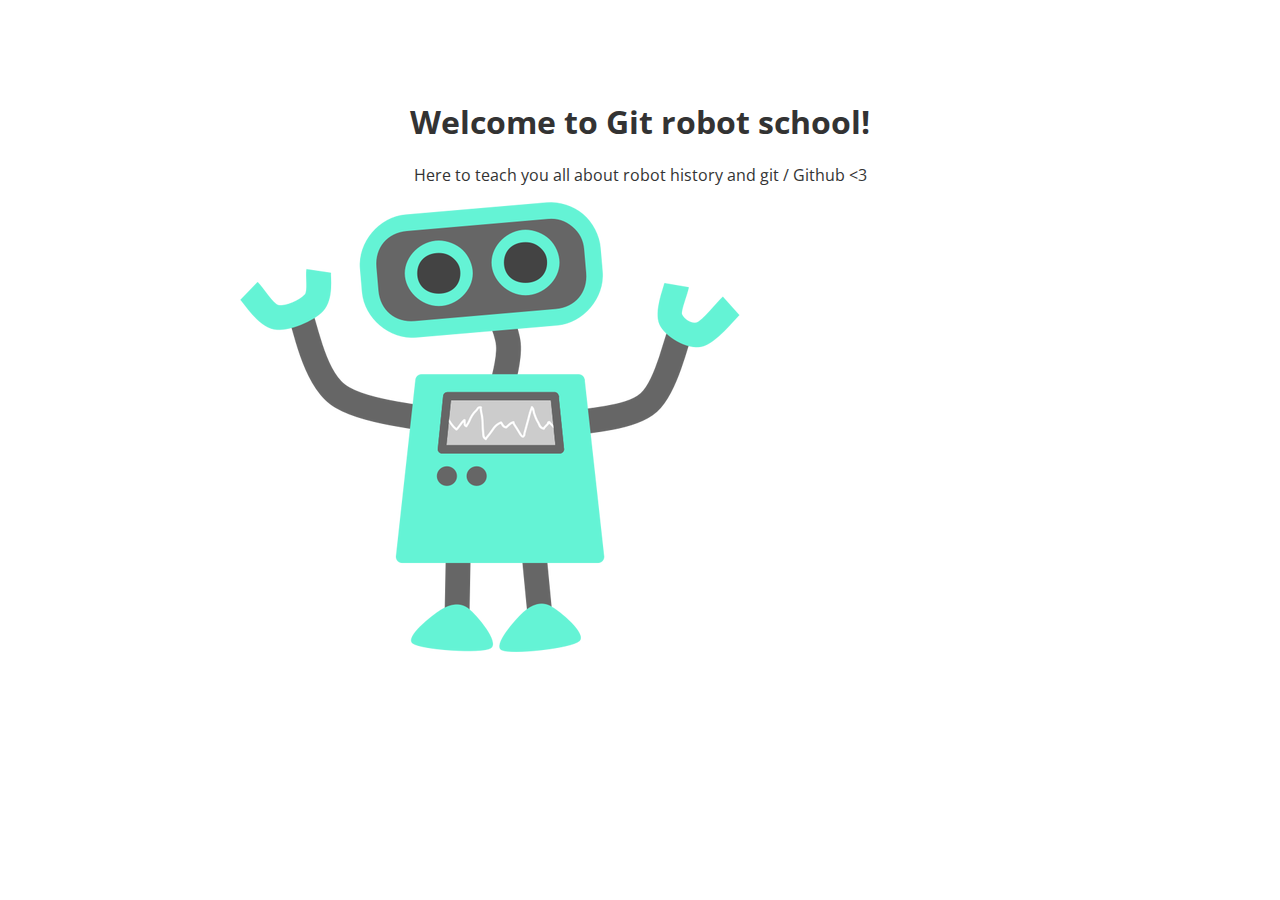
<file: index.html>
<!DOCTYPE html>
<html lang="en">
<head>
	<meta charset="UTF-8">
	<title>Command line and git</title>
	<link href='http://fonts.googleapis.com/css?family=Open+Sans' rel='stylesheet' type='text/css'>
	<link rel="stylesheet" href="css/style.css">
</head>
<body>
	<section>
		<h1>Welcome to Git robot school!</h1>
		<p>Here to teach you all about robot history and git / Github <3</p>
		<img src="img/happy-blue-robot.png">
	</section>
</body>
</html>
</file>
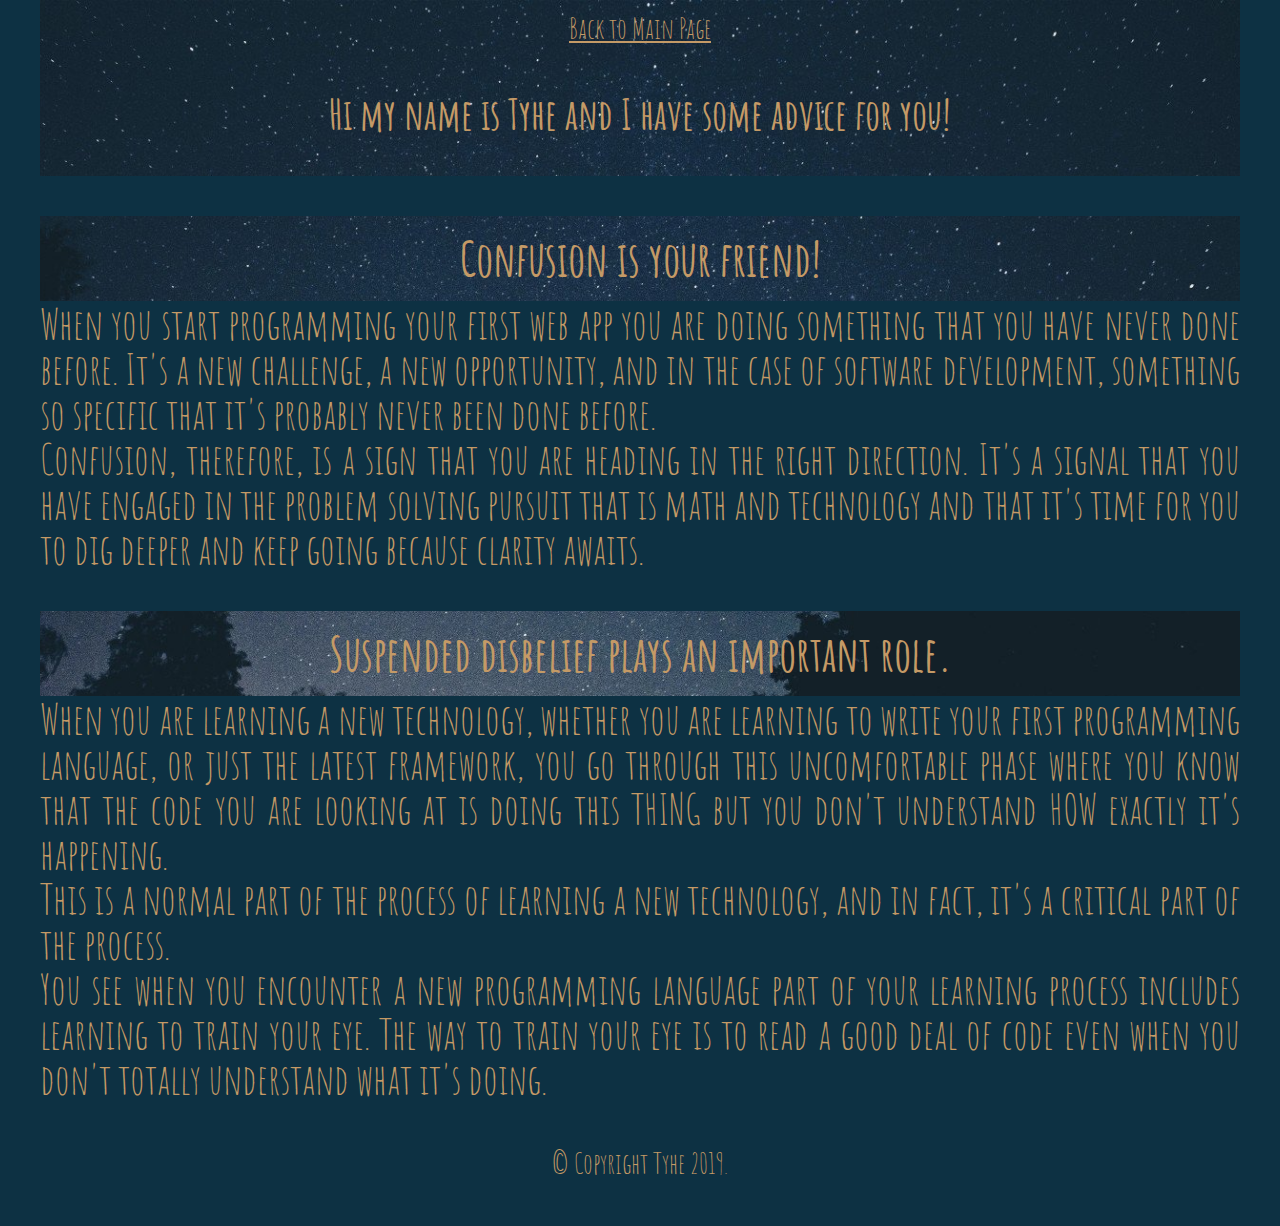
<file: 105-practice/tyhe-ferenc.html>
<!DOCTYPE html>
<html>
    <head>
        <meta charset="utf-8">
        <link rel="stylesheet" type="text/css" href="tyhe-ferenc.css">
		<link href="https://fonts.googleapis.com/css?family=Amatic+SC|Anton" rel="stylesheet">
        <title>Tyhe's Advice For Newbies</title>
    </head>
    <body class="tyhe-advice">
        <header>
            <a href="../index.html">Back to Main Page</a>
            <h1>Hi my name is Tyhe and I have some advice for you!</h1>
        </header>
 
        <section>
            <div class="advice">
                <h4>Confusion is your friend!</h4>
                <p>When you start programming your first web app you are doing something that you have never done before. It's a new challenge, a new opportunity, and in the case of software development, something so specific that it's probably never been done before.</p>
 
                <p>Confusion, therefore, is a sign that you are heading in the right direction. It's a signal that you have engaged in the problem solving pursuit that is math and technology and that it's time for you to dig deeper and keep going because clarity awaits.</p>
 
                <h4>Suspended disbelief plays an important role.</h4>
                <p>When you are learning a new technology, whether you are learning to write your first programming language, or just the latest framework, you go through this uncomfortable phase where you know that the code you are looking at is doing this THING but you don't understand HOW exactly it's happening.</p>
 
                <p>This is a normal part of the process of learning a new technology, and in fact, it's a critical part of the process.</p>
 
                <p>You see when you encounter a new programming language part of your learning process includes learning to train your eye. The way to train your eye is to read a good deal of code even when you don't totally understand what it's doing.</p>
            </div>
        </section>
 
        <footer>
            <p>© Copyright Tyhe 2019.</p>
        </footer>
    </body>
</html>
</file>
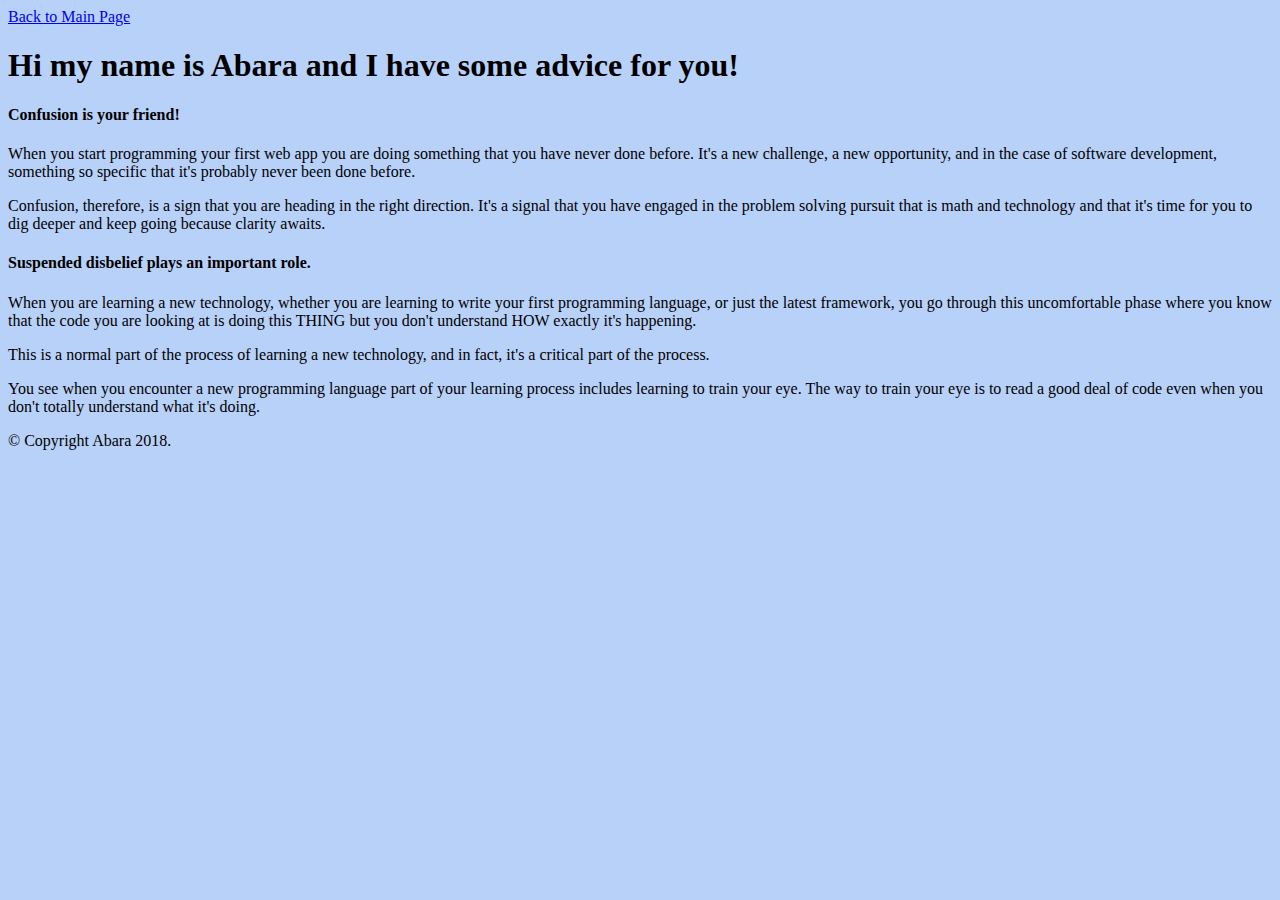
<file: 105-practice/advice/abara-advice.html>
<!DOCTYPE html>
<html>
    <head>
        <meta charset="utf-8">
        <link rel="stylesheet" type="text/css" href="../css/abara-advice.css">
        <!-- replace Skillcrush with your name here -->
        <title>Abara's Advice For Newbies</title>
    </head>

    <!-- replace skillcrush with your name here -->
    <body class="Abara-advice">
        <header>
            <a href="../index.html">Back to Main Page</a>
            <h1>Hi my name is Abara and I have some advice for you!</h1>
        </header>

        <section>
            <div class="advice">
                <h4>Confusion is your friend!</h4>
                <p>When you start programming your first web app you are doing something that you have never done before. It's a new challenge, a new opportunity, and in the case of software development, something so specific that it's probably never been done before.</p>

                <p>Confusion, therefore, is a sign that you are heading in the right direction. It's a signal that you have engaged in the problem solving pursuit that is math and technology and that it's time for you to dig deeper and keep going because clarity awaits.</p>

                <h4>Suspended disbelief plays an important role.</h4>
                <p>When you are learning a new technology, whether you are learning to write your first programming language, or just the latest framework, you go through this uncomfortable phase where you know that the code you are looking at is doing this THING but you don't understand HOW exactly it's happening.</p>

                <p>This is a normal part of the process of learning a new technology, and in fact, it's a critical part of the process.</p>

                <p>You see when you encounter a new programming language part of your learning process includes learning to train your eye. The way to train your eye is to read a good deal of code even when you don't totally understand what it's doing.</p>
            </div>
        </section>

        <footer>
            <!-- replace Skillcrush with your name here -->
            <p>© Copyright Abara 2018.</p>
        </footer>
    </body>
</html>
</file>
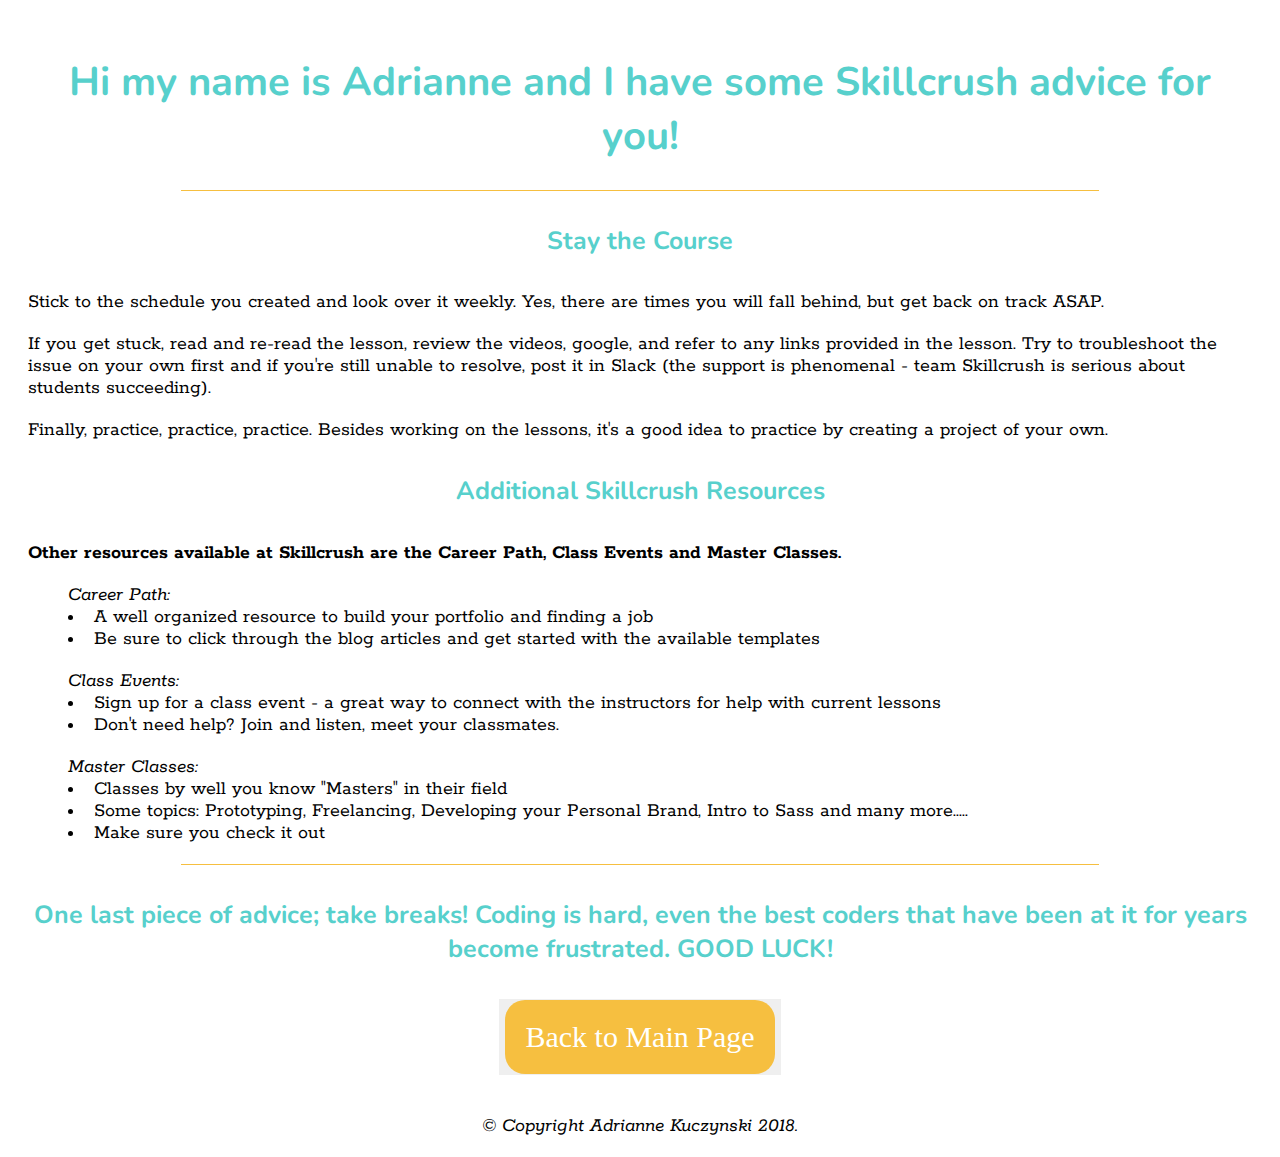
<file: 105-practice/advice/adriannek-advice.html>
<!DOCTYPE html>
<html lang="">

<head>
    <meta charset="utf-8">
    <meta name="viewport" content="width=device-width, initial-scale=1.0">
    <link rel="stylesheet" href="../css/advice-adriannek-style.css" type="text/css">
    <link href="https://fonts.googleapis.com/css?family=Nunito|Rokkitt" rel="stylesheet">
    <title>Adrianne's Skillcrush Advice</title>
</head>

<body class="skillcrush-advice">
    <div class="container">
        <header>
            <h1>Hi my name is Adrianne and I have some Skillcrush advice for you!</h1>
        </header>
        <hr class="border-style">
        <section>
            <div class="advice">
                <h4>Stay the Course</h4>
                <p>Stick to the schedule you created and look over it weekly. Yes, there are times you will fall behind, but get back on track ASAP.</p>

                <p>If you get stuck, read and re-read the lesson, review the videos, google, and refer to any links provided in the lesson. Try to troubleshoot the issue on your own first and if you're still unable to resolve, post it in Slack (the support is phenomenal - team Skillcrush is serious about students succeeding).</p>

                <p>Finally, practice, practice, practice. Besides working on the lessons, it's a good idea to practice by creating a project of your own.</p>

                <h4>Additional Skillcrush Resources</h4>
                <p><strong>Other resources available at Skillcrush are the Career Path, Class Events and Master Classes.</strong></p>
                <ul><em>Career Path:</em><br>
                    <li>A well organized resource to build your portfolio and finding a job</li>
                    <li>Be sure to click through the blog articles and get started with the available templates</li>
                </ul>
                <ul><em>Class Events:</em><br>
                    <li>Sign up for a class event - a great way to connect with the instructors for help with current lessons</li>
                    <li>Don't need help? Join and listen, meet your classmates.</li>
                </ul>
                <ul><em>Master Classes:</em><br>
                    <li>Classes by well you know "Masters" in their field</li>
                    <li>Some topics: Prototyping, Freelancing, Developing your Personal Brand, Intro to Sass and many more.....</li>
                    <li>Make sure you check it out</li>
                </ul>
                <hr class="border-style">
                <h4>One last piece of advice; take breaks! Coding is hard, even the best coders that have been at it for years become frustrated. GOOD LUCK!</h4>
            </div>
            <div class="center">
                <button class="main-page-button"><a href="../index.html">Back to Main Page</a></button>
            </div>
        </section>
    </div>
    <footer>
        <!-- replace Skillcrush with your name here -->
        <p>© Copyright Adrianne Kuczynski 2018.</p>
    </footer>
</body>

</html>
</file>
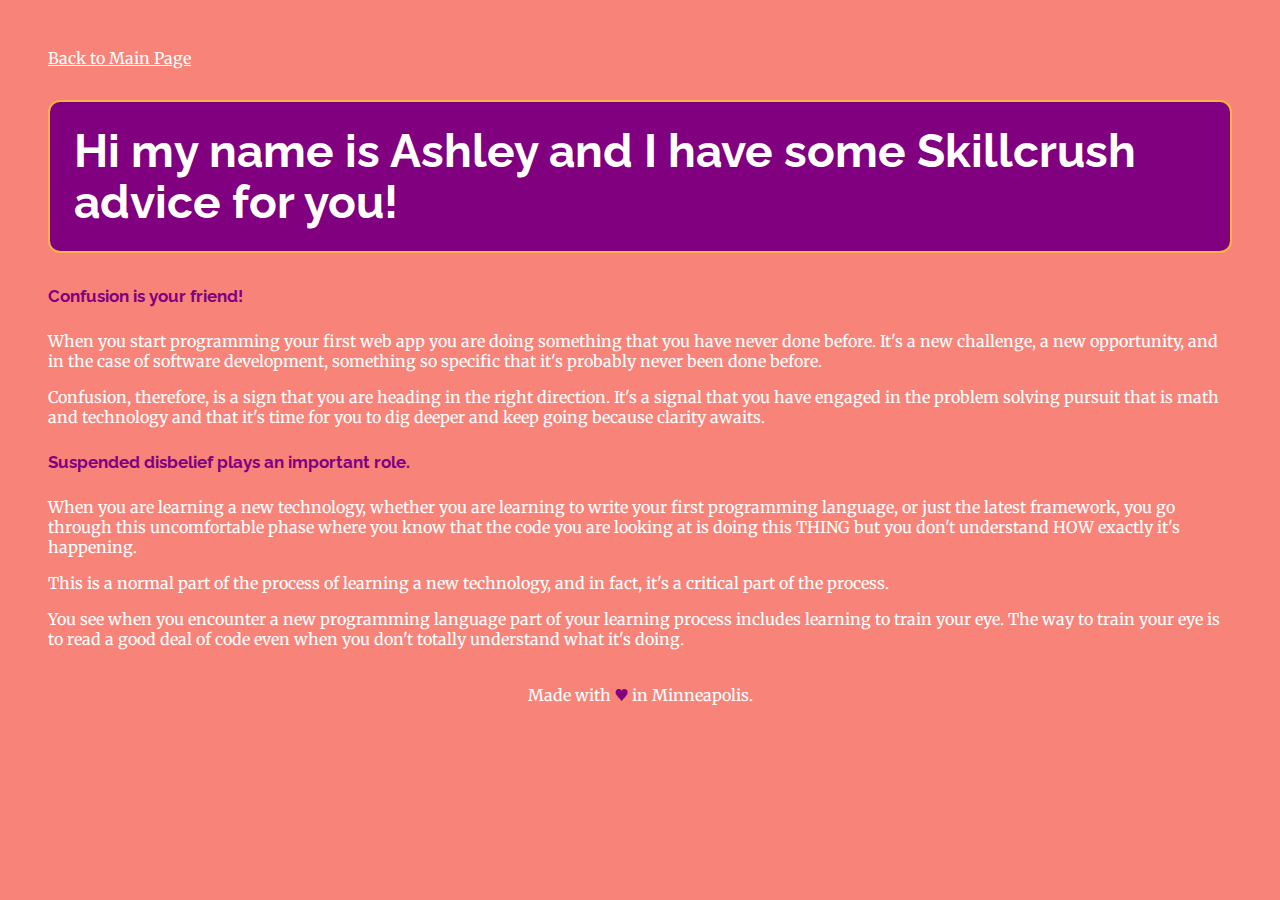
<file: 105-practice/advice/advice-ashley.html>
<!DOCTYPE html>
<html>
    <head>
        <meta charset="utf-8">
        <link rel="stylesheet" type="text/css" href="../css/advice-ashley.css">
      
        <title>Ashley's Skillcrush Advice For Newbies</title>

        <link href="https://fonts.googleapis.com/css?family=Merriweather:300|Raleway" rel="stylesheet">
    </head>
 
 
    <body class="skillcrush-advice">
        <header>
            <a href="../index.html">Back to Main Page</a>
            <h1 id="header-border">Hi my name is Ashley and I have some Skillcrush advice for you!</h1>
        </header>
 
        <section>
            <div class="advice">
                <h4>Confusion is your friend!</h4>
                <p>When you start programming your first web app you are doing something that you have never done before. It's a new challenge, a new opportunity, and in the case of software development, something so specific that it's probably never been done before.</p>
 
                <p>Confusion, therefore, is a sign that you are heading in the right direction. It's a signal that you have engaged in the problem solving pursuit that is math and technology and that it's time for you to dig deeper and keep going because clarity awaits.</p>
 
                <h4>Suspended disbelief plays an important role.</h4>
                <p>When you are learning a new technology, whether you are learning to write your first programming language, or just the latest framework, you go through this uncomfortable phase where you know that the code you are looking at is doing this THING but you don't understand HOW exactly it's happening.</p>
 
                <p>This is a normal part of the process of learning a new technology, and in fact, it's a critical part of the process.</p>
 
                <p>You see when you encounter a new programming language part of your learning process includes learning to train your eye. The way to train your eye is to read a good deal of code even when you don't totally understand what it's doing.</p>
            </div>
        </section>
 
        <footer>
         
            <p>Made with <span class="heart">&hearts;</span> in Minneapolis.</p>
        </footer>
    </body>
</html>
</file>
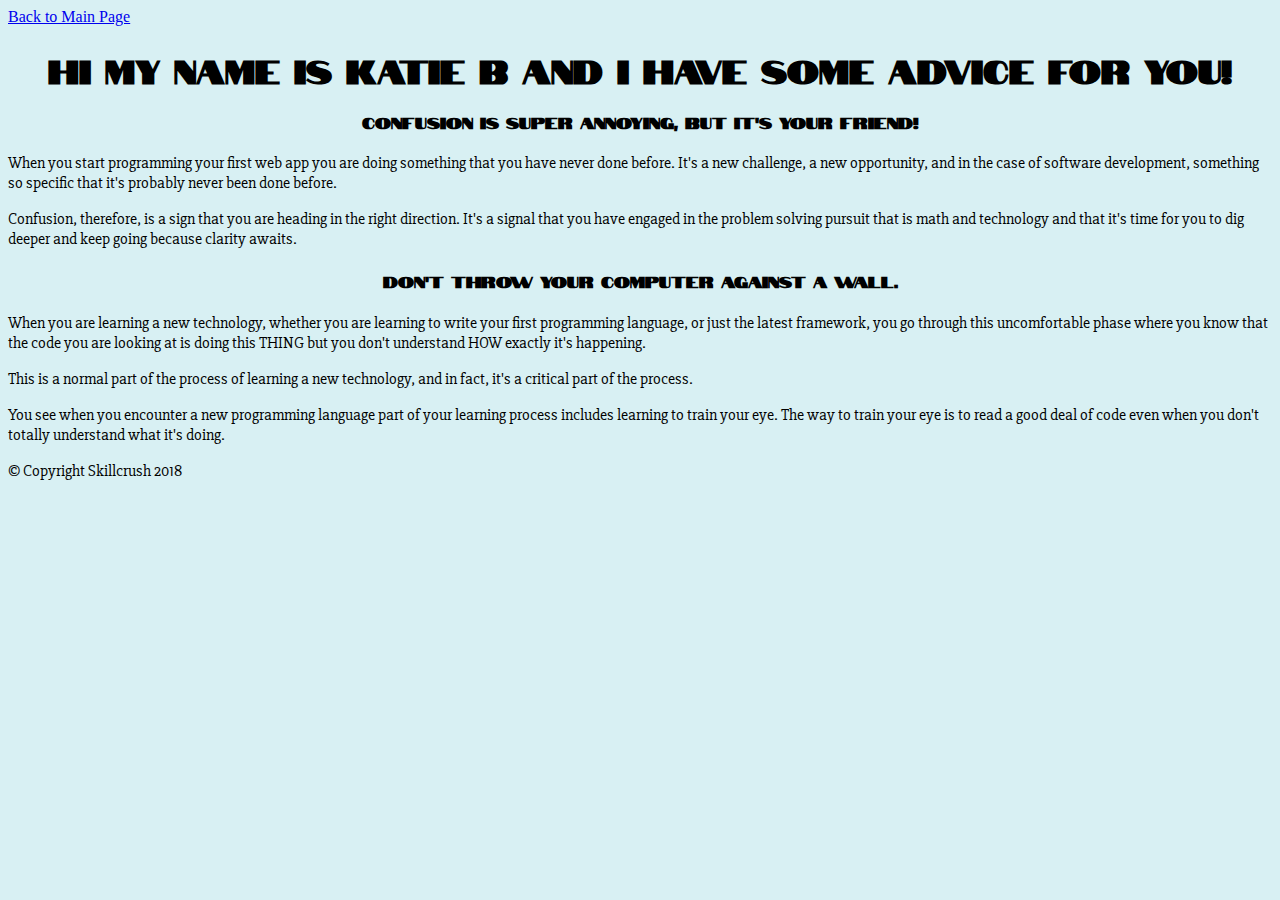
<file: 105-practice/advice/advice-katieb.html>
<!DOCTYPE html>
<html>
<head>
	<meta charset="utf-8">
	<link rel="stylesheet" type="text/css" href="../css/advice-katieb.css">
	<link href="https://fonts.googleapis.com/css?family=Notable|Slabo+27px" rel="stylesheet">


	<!-- replace Skillcrush with your name here -->
	<title>Katie B's Advice For Newbies</title>
</head>

<!-- replace skillcrush with your name here -->
<body class="advice-katieb">
	<header>
		<a href="../index.html">Back to Main Page</a>
		<h1>Hi my name is Katie B and I have some advice for you!</h1>
	</header>

	<section>
		<div class="advice">
			<h4>Confusion is super annoying, but it's your friend!</h4>
			<p>When you start programming your first web app you are doing something that you have never done before. It's a new challenge, a new opportunity, and in the case of software development, something so specific that it's probably never been done before.</p>

			<p>Confusion, therefore, is a sign that you are heading in the right direction. It's a signal that you have engaged in the problem solving pursuit that is math and technology and that it's time for you to dig deeper and keep going because clarity awaits.</p>

			<h4>Don't throw your computer against a wall.</h4>
			<p>When you are learning a new technology, whether you are learning to write your first programming language, or just the latest framework, you go through this uncomfortable phase where you know that the code you are looking at is doing this THING but you don't understand HOW exactly it's happening.</p>

			<p>This is a normal part of the process of learning a new technology, and in fact, it's a critical part of the process.</p>

			<p>You see when you encounter a new programming language part of your learning process includes learning to train your eye. The way to train your eye is to read a good deal of code even when you don't totally understand what it's doing.</p>
		</div>
    </section>

	<footer>
    <p>&copy; Copyright Skillcrush 2018</p>
	</footer>
</body>
</html>
</file>
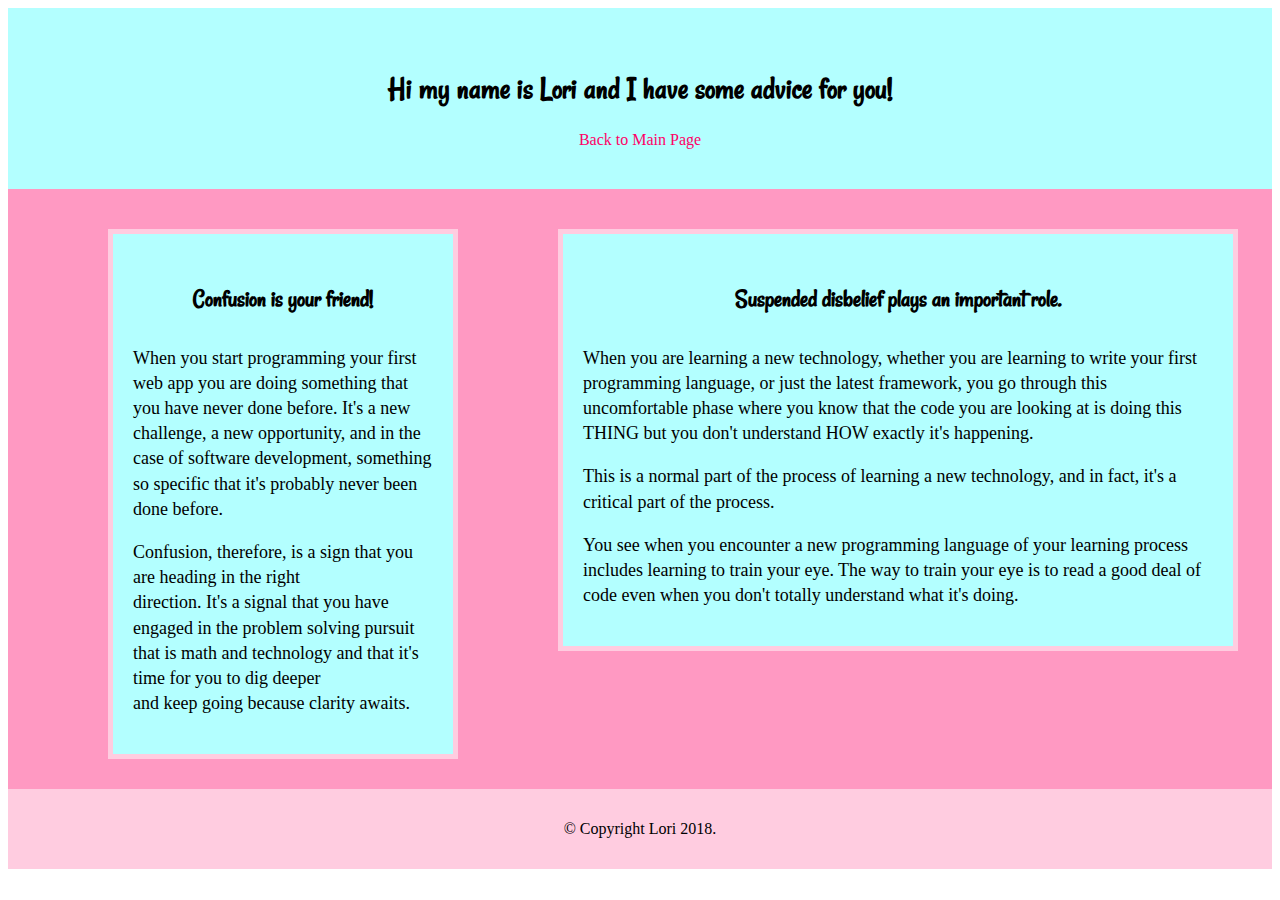
<file: 105-practice/advice/advice-lori.html>
<!DOCTYPE html>
<html>
	<head>
		<meta charset="utf-8">
		<link rel="stylesheet" type="text/css" href="../css/advice-lori.css">
		<link href="https://fonts.googleapis.com/css?family=Rancho|Roboto:400,700" rel="stylesheet">
		<title>Lori's Advice For Newbies</title>
	</head>
	<body class="lori-advice">
		<header>
			
			<h1>Hi my name is Lori and I have some advice for you!</h1>
			<a href="../index.html">Back to Main Page</a>
		</header>
		<section id="advice">
			
		
				<div class="one">
				<h4>Confusion is your friend!</h4>
	                <p>When you start programming your first web app you are doing something that you have never done before. It's a new challenge, a new opportunity, and in the case of software development, something so specific that it's probably never been done before.</p>
	 
	                <p>Confusion, therefore, is a sign that you are heading in the right<br> direction. It's a signal that you have engaged in the problem solving pursuit<br> that is math and technology and that it's time for you to dig deeper<br> and keep going because clarity awaits.</p>
	            </div>
	            <div class="two">
					 <h4>Suspended disbelief plays an important role.</h4>
	                <p>When you are learning a new technology, whether you are learning to write your first programming language, or just the latest framework, you go through this uncomfortable phase where you know that the code you are looking at is doing this THING but you don't understand HOW exactly it's happening.</p>
	 
	                <p>This is a normal part of the process of learning a new technology, and in fact, it's a critical part of the process.</p>
	 
	                <p>You see when you encounter a new programming language  of your learning process includes learning to train your eye. The way to train your eye is to read a good deal of code even when you don't totally understand what it's doing.</p>
	            </div>
	                 
	            </div>
	     </section>
	 
	        <footer>
	            
	            <p>© Copyright Lori 2018.</p>
	            
	        </footer>
	</body>
</html>
</file>
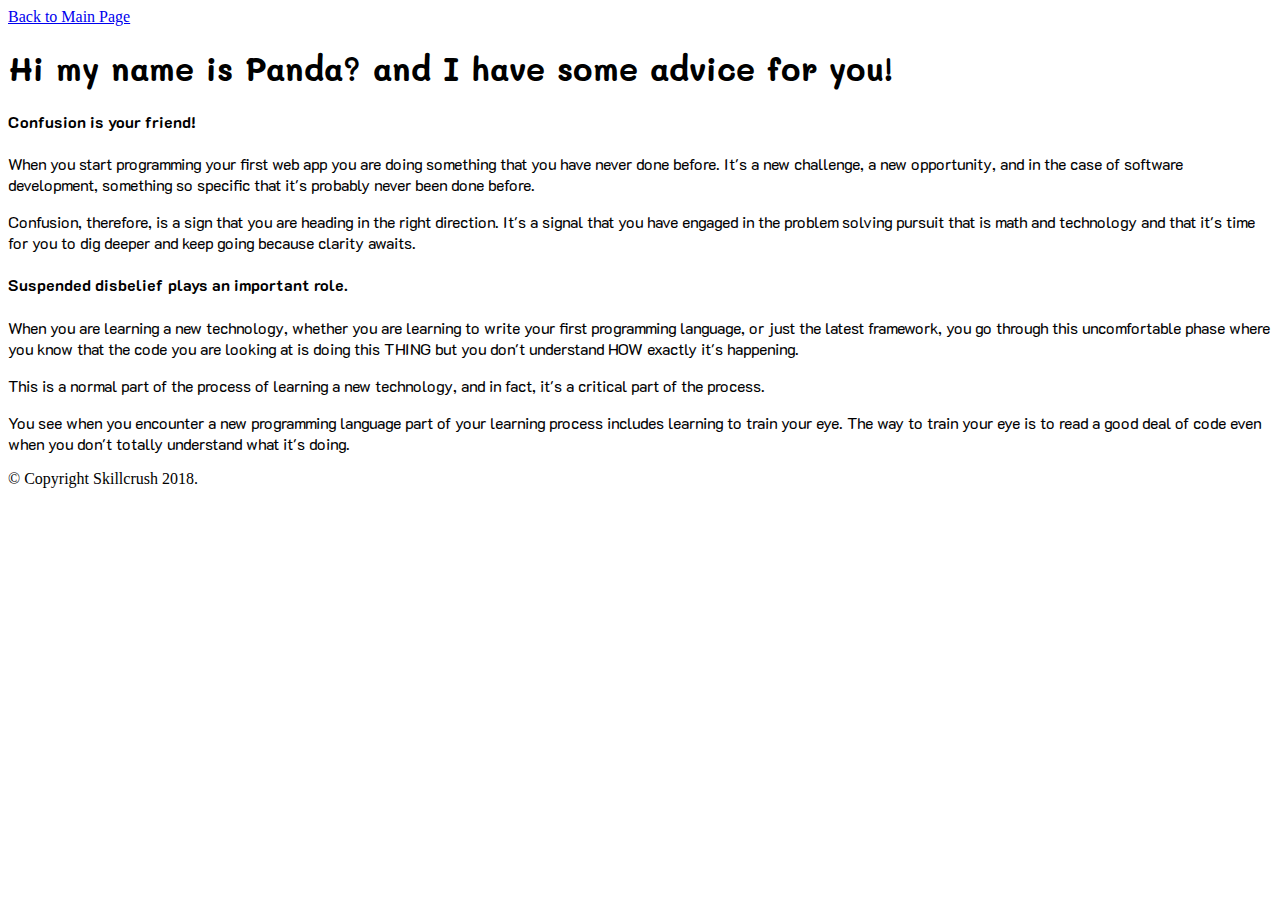
<file: 105-practice/advice/advice-panda.html>
<!DOCTYPE html>
<html>
    <head>
        <meta charset="utf-8">
        <link rel="stylesheet" type="text/css" href="../css/advice-panda.css">
        <link href="https://fonts.googleapis.com/css?family=Mali|K2D" rel="stylesheet">
        <!-- replace Skillcrush with your name here -->
        <title>Panda's Advice For Newbies</title>
    </head>

    <!-- replace skillcrush with your name here -->
    <body class="skillcrush-advice">
        <header>
            <a href="../index.html">Back to Main Page</a>
            <h1>Hi my name is Panda? and I have some advice for you!</h1>
        </header>

        <section>
            <div class="advice">
                <h4>Confusion is your friend!</h4>
                <p>When you start programming your first web app you are doing something that you have never done before. It's a new challenge, a new opportunity, and in the case of software development, something so specific that it's probably never been done before.</p>

                <p>Confusion, therefore, is a sign that you are heading in the right direction. It's a signal that you have engaged in the problem solving pursuit that is math and technology and that it's time for you to dig deeper and keep going because clarity awaits.</p>

                <h4>Suspended disbelief plays an important role.</h4>
                <p>When you are learning a new technology, whether you are learning to write your first programming language, or just the latest framework, you go through this uncomfortable phase where you know that the code you are looking at is doing this THING but you don't understand HOW exactly it's happening.</p>

                <p>This is a normal part of the process of learning a new technology, and in fact, it's a critical part of the process.</p>

                <p>You see when you encounter a new programming language part of your learning process includes learning to train your eye. The way to train your eye is to read a good deal of code even when you don't totally understand what it's doing.</p>
            </div>
        </section>

        <footer>
            <!-- replace Skillcrush with your name here -->
            <p>© Copyright Skillcrush 2018.</p>
        </footer>
    </body>
</html>
</file>
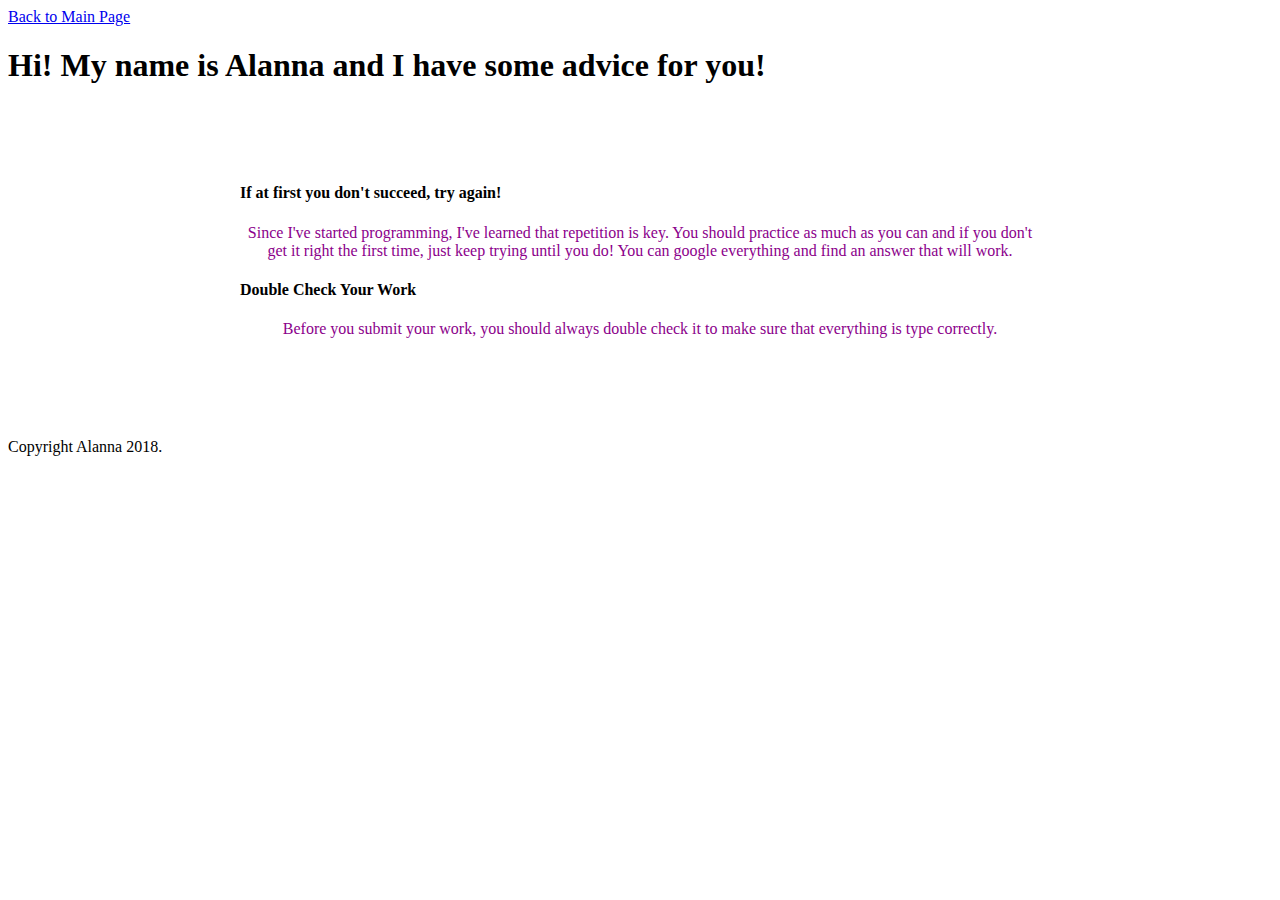
<file: 105-practice/advice/alannamoya-advice.html>
<!DOCTYPE html>
<html>
    <head>
        <meta charset="utf-8">
        <link rel="stylesheet" type="text/css" href="../css/alannamoya-advice.css">
        <title> Alanna's Advice For Newbies</title>
    </head>

    <body class="alanna-advice">
        <header>
            <a href="../index.html">Back to Main Page</a>
            <h1>Hi! My name is Alanna and I have some advice for you!</h1>
            </header>

        <section>
            <div class="advice">
            <h4>If at first you don't succeed, try again!</h4>
            <p>Since I've started programming, I've learned that repetition is key. You should practice as much as you can and if you don't get it right the first time, just keep trying until you do! You can google everything and find an answer that will work.</p>
            
            <h4>Double Check Your Work</h4>
            <p>Before you submit your work, you should always double check it to  make sure that everything is type correctly.</p>
        </div>
        </section>

        <footer>Copyright Alanna 2018.</footer>
    </body>
</html>
</file>
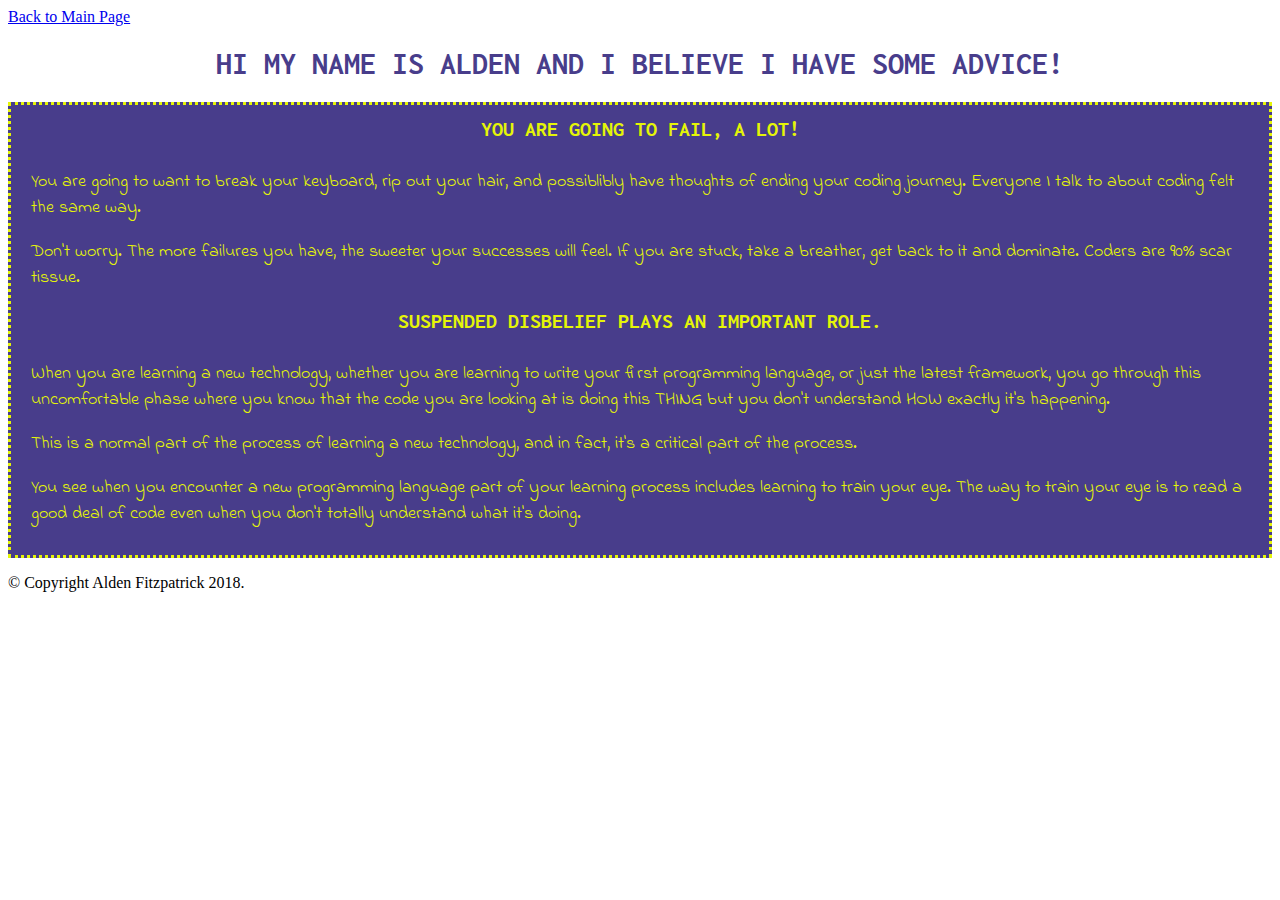
<file: 105-practice/advice/alden-advice.html>
<!DOCTYPE html>
<html>
    <head>
        <meta charset="utf-8">
        <link rel="stylesheet" type="text/css" href="../css/alden-styles.css">
        <link href="https://fonts.googleapis.com/css?family=Indie+Flower" rel="stylesheet">
        <link href="https://fonts.googleapis.com/css?family=Inconsolata:400,700" rel="stylesheet">


    
        <title>Alden's Somewhat Decent Advice</title>
    </head>
 
    <body class="skillcrush-advice">
        <header>
            <a href="../index.html">Back to Main Page</a>
            <h1>Hi my name is Alden and I believe I have some advice!</h1>
        </header>
 
        <section>
            <div class="advice">
                <h4>You are going to fail, a lot!</h4>
                <p>You are going to want to break your keyboard, rip out your hair, and possiblibly have thoughts of ending your coding journey. Everyone I talk to about coding felt the same way. </p>
 
                <p>Don't worry. The more failures you have, the sweeter your successes will feel. If you are stuck, take a breather, get back to it and dominate. Coders are 90% scar tissue.
                   
 
                <h4>Suspended disbelief plays an important role.</h4>
                <p>When you are learning a new technology, whether you are learning to write your first programming language, or just the latest framework, you go through this uncomfortable phase where you know that the code you are looking at is doing this THING but you don't understand HOW exactly it's happening.</p>
 
                <p>This is a normal part of the process of learning a new technology, and in fact, it's a critical part of the process.</p>
 
                <p>You see when you encounter a new programming language part of your learning process includes learning to train your eye. The way to train your eye is to read a good deal of code even when you don't totally understand what it's doing.</p>
            </div>
        </section>
 
        <footer>
            <p>© Copyright Alden Fitzpatrick 2018.</p>
        </footer>
    </body>
</html>
</file>
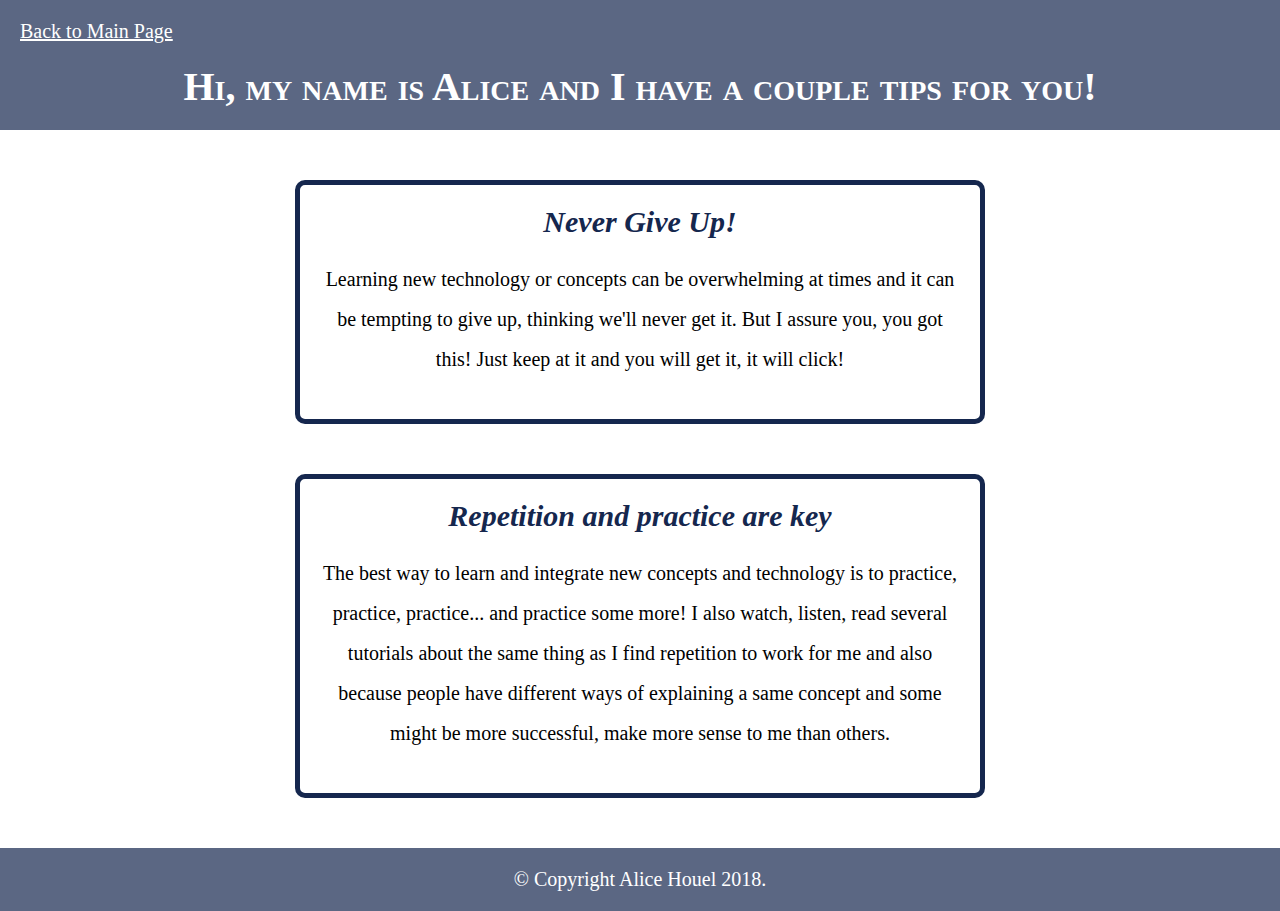
<file: 105-practice/advice/alice-houel.html>
<!DOCTYPE html>
<html>

<head>
    <meta charset="utf-8" />
    <meta http-equiv="X-UA-Compatible" content="IE=edge">
    <title>Alice's Tips</title>
    <meta name="viewport" content="width=device-width, initial-scale=1">
    <link rel="stylesheet" type="text/css" media="screen" href="../css/alice-houel.css" />
</head>

<body>
    <header class="header">
        <a class="header-link" href="../index.html">Back to Main Page</a>
        <h1 class="header-title">Hi, my name is Alice and I have a couple tips for you!</h1>
    </header>
    <section>
        <div class="advice">
            <h4 class="advice-title">Never Give Up!</h4>
            <p class="advice-text">Learning new technology or concepts can be overwhelming at times and it can be tempting to give up,
                thinking we'll never get it. But I assure you, you got this! Just keep at it and you will get it, it
                will click!</p>
        </div>
        <div class="advice">
            <h4 class="advice-title">Repetition and practice are key</h4>
            <p class="advice-text">The best way to learn and integrate new concepts and technology is to practice, practice, practice... and practice some more! I also
                watch, listen, read several tutorials about the same thing as I find repetition to work for me and also
                because people have different ways of explaining a same concept and some might be more successful, make more sense to me than
                others.</p>
        </div>
    </section>
    <footer class="footer">
        <p class="footer-text">© Copyright Alice Houel 2018.</p>
    </footer>
</body>

</html>
</file>
<file: css/style.css>
section {
	width: 800px;
	margin: 100px auto;
}
section h1,
section p {
	text-align: center;
	color: #333333;
}
section h1 {
	font: 32px 'Open Sans';
	font-weight: bold;
}
section p {
	font: 16px 'Open Sans';
}
</file>
<file: 105-practice/tyhe-ferenc.css>
/* CSS for Github study purposes */

* {
	color: #C49A66;
	font-family: 'Amatic SC', cursive;
	font-size: 42px;
	box-sizing: border-box;
	margin: 0;
	padding: 0;
}

body {
	text-align: center;
	margin: 0 40px;
	line-height: 45px;
	background-color: #0D3143;
}

header {
	background-image: url(trees-with-starry-sky-above.jpg);
	background-repeat: no-repeat;
	background-position: center;
	background-size: cover;
	background-attachment: fixed;
}

header a {
	font-size: 28px;
	padding: 40px;
}
header a:hover {
	color: #fff;
}

header h1 {
	padding: 40px;
}

.advice {
	margin-top: 40px;
}

.advice h4 {
	padding: 20px;
	font-size: 48px;
	background-image: url(trees-with-starry-sky-above.jpg);
	background-repeat: no-repeat;
	background-position: center;
	background-size: cover;
	background-attachment: fixed;
}
.advice h4:last-of-type {
	margin-top: 40px;
}

.advice p {
	text-align: justify;
}

footer {
	padding: 40px;
}
footer p {
	font-size: 28px;
}
</file>
<file: 105-practice/css/abara-advice.css>
.Abara-advice {
  background-color: #b8d1f9;
}
</file>
<file: 105-practice/css/advice-adriannek-style.css>
body {
    font-family: 'Rokkitt', serif;
    font-size: 1.25em;
}

h1,
h2,
h3,
h4 {
    font-family: 'Nunito', sans-serif;
    color: #57d0cc;
    text-align: center;
}

ul {
    list-style-position: inside;
}

.container {
    margin: 0 auto;
    padding: 20px;
}

.skillcrush-advice h1 {
    font-size: 2em;
    font-weight: strong;
}

.skillcrush-advice h4 {
    font-size: 1.25em;
}

hr.border-style {
    height: 1px;
    width: 75%;
    background-color: #F6BF40;
    border: none;
}

button {
    border: none;
}

.main-page-button a {
    -webkit-border-radius: 20px;
    -moz-border-radius: 20px;
    border-radius: 20px;
    color: #FFFFFF;
    font-family: Open Sans;
    font-size: 30px;
    font-weight: 100;
    padding: 20px;
    background-color: #F6BF40;
    text-decoration: none;
    display: inline-block;
    cursor: pointer;
}

.main-page-button a:hover {
    background: #D0C8B5;
    text-decoration: none;
}

.center {
    text-align: center;
    margin: 0 auto;
}

footer {
    text-align: center;
    font-style: italic;
}
</file>
<file: 105-practice/css/advice-ashley.css>
/* global fonts */

body {
	background: #f88379;
	font-family: 'Merriweather', serif;
	font-size: 100%;
	color: #fff;
	margin: 3em;
	line-height: 1.25em;

}

#header-border {
	background: #800080;
	padding: 0.5em;
	border: 0.05em solid #ffb347;
	border-radius: 12px;
}

/******** font sizes *******/

h1, h2, h3, h4, h5, h6 {
	font-family: 'Raleway', sans-serif;
	font-size-adjust: 0.5;
}

h1 {
	font-size: 2em;
	line-height: 1.25;

}

@media (min-width: 43.75em) {
	h1 {
		font-size: 2.5em;
		line-height: 1.125;
	}
}

@media (min-width: 56.25em) {
	h1 {
		font-size: 3em;
		line-height: 1.05;
	}
}

h4 {
	font-size: 1.125em;
	line-height: 1.11111111;
	color: #800080;
}

@media (min-width: 43.75em) {
	h4 {
		line-height: 1.22222222;
	}
}

a {
	color: #fff;
}

/******** footer *******/

footer {
	padding: 0.25em;
	text-align: center;
}

.heart {
	color: #800080;
}
</file>
<file: 105-practice/css/advice-katieb.css>
.advice-katieb {
	background-color: #d8f0f3;
}

.advice-katieb h1, h4 {
	font-family: 'Notable', sans-serif;
	text-align: center;
}

.advice-katieb p {
	font-family: 'Slabo 27px', serif;
}

.skillcrush-advice h4 {
  color: #F16059;
}
</file>
<file: 105-practice/css/advice-lori.css>
body, {

font-family: 'Rancho', cursive;
font-family: 'Roboto', sans-serif;
background-color: ;
}
header {
	/*background-color: #ffcce0;*/
	background-color: #b3ffff;
	padding-top: 40px;
	padding-bottom: 40px;
	text-align: center;
}
h1 {
	font-family: 'Rancho', cursive;

}
#advice {
	background-color: #ff99c2;
	overflow: auto;
}
h4 {
	font-family: 'Rancho', cursive;
	font-size: 25px;
	text-align: center;
}
.one {
	
	float: left;
	background-color: #b3ffff;
	margin: 40px 100px 30px 100px;
	padding: 20px;
	border: 5px solid #ffcce0;
	width: 300px;
	font-size: 18px;
	line-height: 1.4em;
	

}
.two {
	float: left;
	background-color: #b3ffff;
	margin-top: 40px;
	padding: 20px;
	border: 5px solid #ffcce0;
	width: 630px;
	font-size: 18px;
	line-height: 1.4em;

}
footer {
	background-color: #ffcce0;
	

	padding-top: 15px;
	padding-bottom: 15px;
	text-align: center;
	clear: both;
}

a {
	color: #ff0066;
	text-decoration: none;

}
a:hover {
	color: #3bb300;
	
}
</file>
<file: 105-practice/css/advice-panda.css>
h1 {
    font-family: Mali;
}

.advice {
    font-family: K2D;
}
</file>
<file: 105-practice/css/alannamoya-advice.css>
section {
    width: 800px;
    margin: 100px auto;
}

section h1,
section p {
    text-align: center;
    color: darkmagenta;
}

section h1 {
    font: 32px 'Open Sans';
    font-weight: bold;
    color: black;
}

section p {
    font: 16px 'Open Sans';
}

footer {
    text-align: left;
}
</file>
<file: 105-practice/css/alden-styles.css>
font-family: 'Indie Flower', cursive;
font-family: 'Inconsolata', monospace;



body {
	font-family: 'Source Sans Pro', sans-serif;
	color: 2b2b2b;
    background: darkslateblue;

}

#container {
	margin: 0px 50px;
	background: #efd9a7;
}

header {

}

header h1 {
    color: darkslateblue;
    text-align: center;
    text-transform: uppercase;
    font-family: 'Inconsolata', monospace;
    font-weight: bold;
}

section {
	background: darkslateblue;
	border: 3px dotted rgb(229, 245, 7);
	padding: 10px 20px;
}

section .advice h4 {
	margin-top: 2px;
	font-size: 22px;
    color: rgb(229, 245, 7);
    font-family: 'Inconsolata', monospace;
    font-weight: bold;
    text-align: center;
    text-transform: uppercase;
}

section .advice p {
	font-size: 18px;
    font-family: 'Indie Flower', cursive; 
    color: rgb(229, 245, 7);
}
</file>
<file: 105-practice/css/alice-houel.css>
body {
    margin: 0;
    padding: 0;
    width: 100%;
    height: 100%;
}

.header {
    background-color: rgba(21, 39, 78, 0.7);
    padding-top: 20px;
}

.header-link {
    color: #ffffff;
    font-size: 20px;
    margin: 20px;
}

.header-link:hover {
    font-weight: bold;
}

.header-title {
    color: #ffffff;
    font-size: 40px;
    font-weight: bold;
    text-align: center;
    font-variant: small-caps;
    margin: 0;
    padding: 20px;
}

.advice {
    border: 5px solid rgb(21, 39, 78);
    border-radius: 10px;
    width: 50%;
    margin: 50px auto;
    padding: 20px;
    text-align: center;
}

.advice-title {
    font-size: 30px;
    font-style: italic;
    color:  rgb(21, 39, 78);
    margin: 0;
}

.advice-text {
    font-size: 20px;
    line-height: 40px;
}

.footer {
    background-color: rgba(21, 39, 78, 0.7);
}

.footer-text {
    color: #ffffff;
    font-size: 20px;
    text-align: center;
    margin: 0;
    padding: 20px 0;
}
</file>
